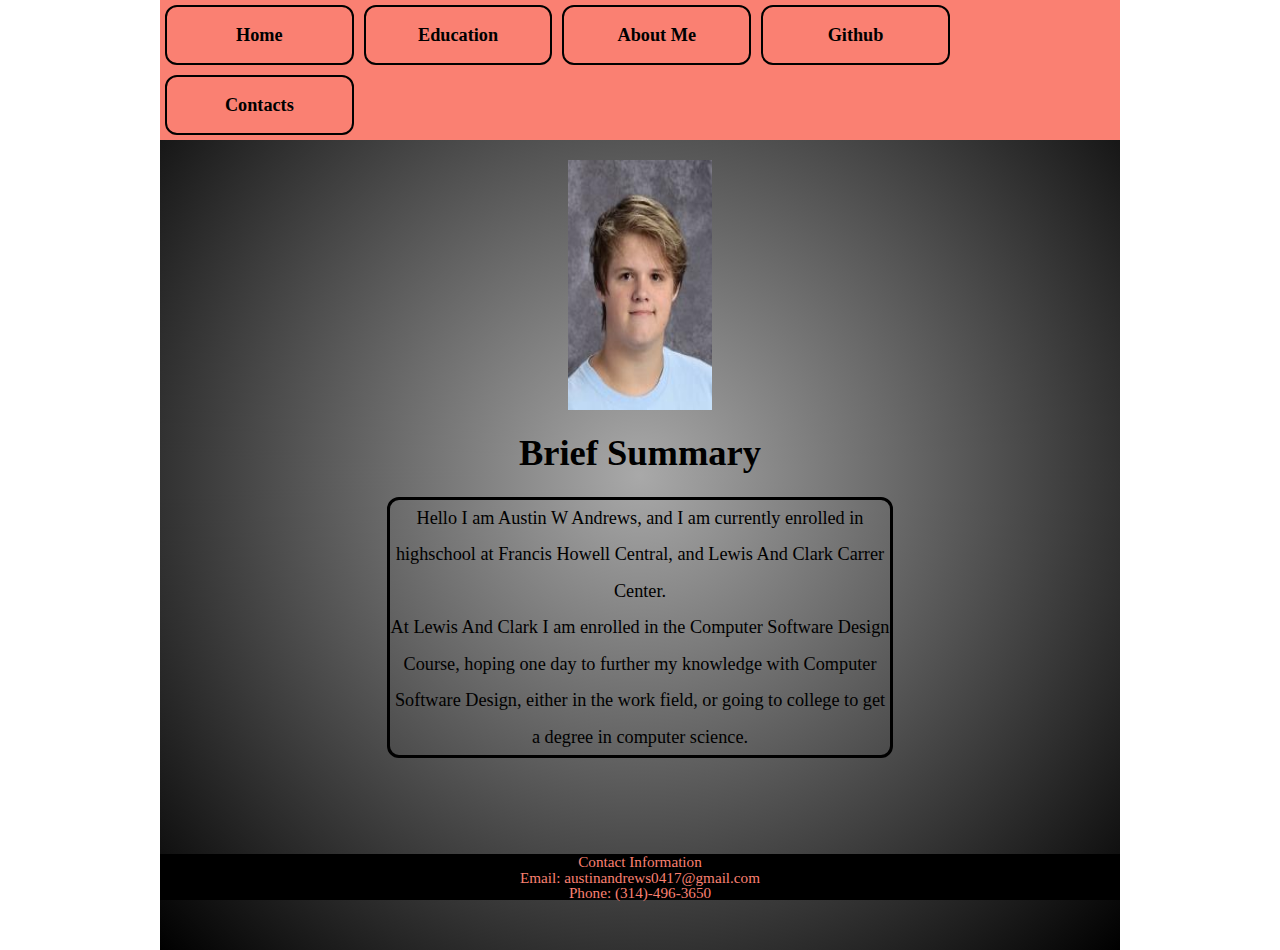
<file: index.html>
<!doctype html>
<html>
    <head>
            <!--
            Portfolio Project
            Personal Project
            
            Author: Austin Andrews
            Cite's:
            Help On The WebPage(people): Steven Thompson, Cameron Odom https://www.w3schools.com/default.asp
            Date: December 3rd Through December 17th
            
            
            -->
    <title>Austin's Portfolio</title>
    <meta charset="utf-8">
    <meta name="viewport" content="initial-scale=1.0">
    <link href="pp_reset.css" rel="stylesheet" media="all" />
    <link href="pp_indexstyles.css" rel="stylesheet" media="all" />
    <link href="pp_styles.css" rel="stylesheet" media="all" />
    <link href="pp_layout.css" rel="stylesheet" media="screen" />
    </head>
  <body>
        <nav>
    <div class="nav">
        <a href="#" id="navicon"><img src="tf_navicon.png" alt="" /></a>
            <ul>
                <li><a href="index.html">Home</a></li>
                <li><a href="./education/education.html">Education</a></li>
                <li><a href="./aboutme/aboutme.html">About Me</a></li>
                <li><a href="./github/github.html">Github</a></li>
                <li><a href="./contact/contact.html">Contacts</a></li>
            </ul>
        </nav>
    </div>
        <div class="index">
            <img src="ppphoto.jpg" alt="School Photo Junior Year" class="classp" />
                <h1>Brief Summary</h1>
                    <p class="indexp" >Hello I am Austin W Andrews, and I am currently enrolled in highschool at Francis Howell Central, and Lewis And Clark Carrer Center.<br /> At Lewis And Clark I am enrolled in the Computer Software Design Course, hoping one day to further my
                    knowledge with Computer Software Design, either in the work field, or going to college to get a degree in computer science.
        </div>
            <div class="footer">
                <footer>
                    <p>Contact Information<br />
                    Email: austinandrews0417@gmail.com<br />
                    Phone: (314)-496-3650
            </div>
  </body>
</html>
</file>
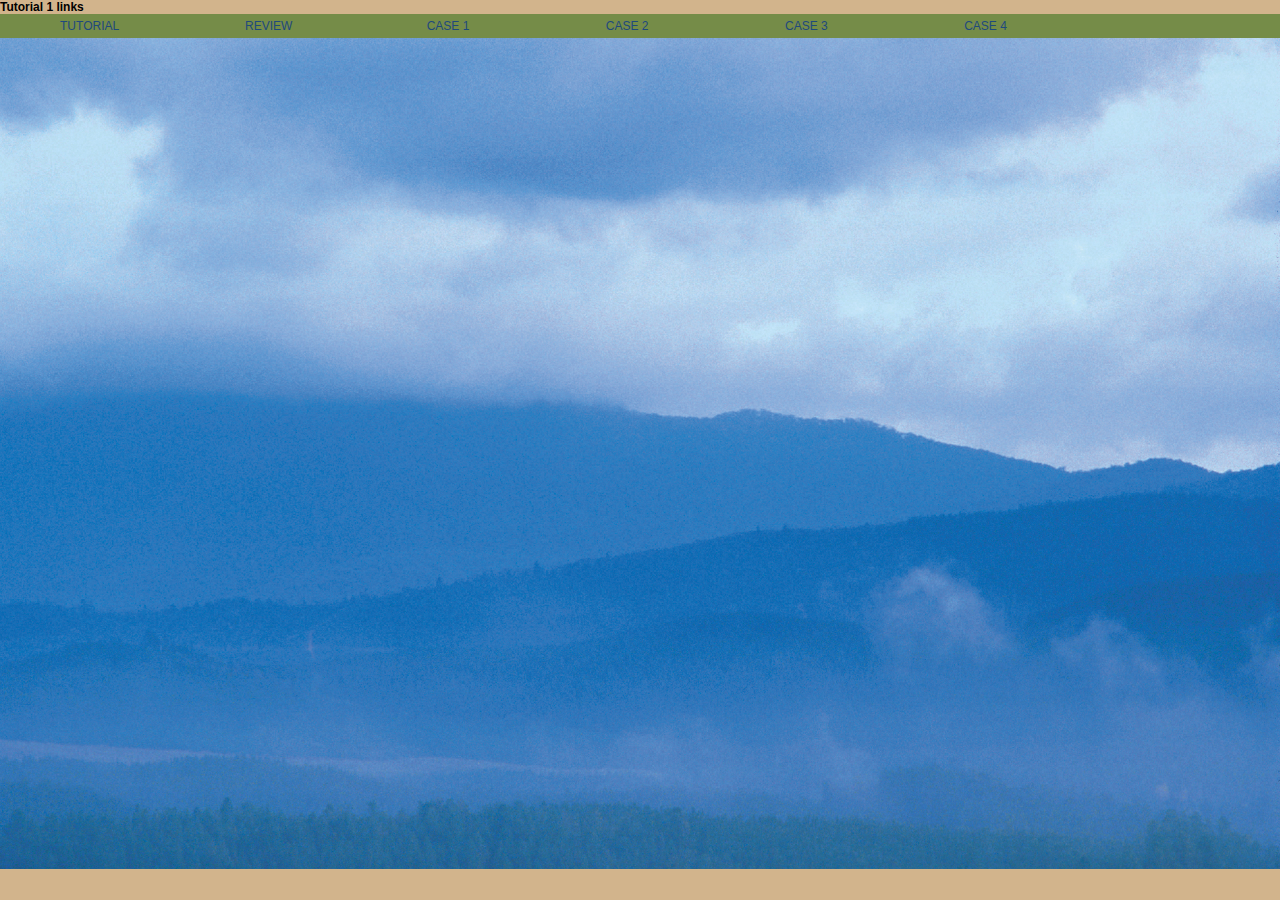
<file: github/html01/index.html>
<!DOCTYPE html>
<html>
	<head>
	   <!--
	   New Perspectives on HTML5 and CSS3, 7th Edition
	   Tutorial 6
	   Index page
	   
	   Home Page of the Tutorial 6 Project
	   Author: Thorin Schmidt
	   Date:   2018-11-6
	   
	   Filename: index.html
	   -->
	   <title>Tutorial 1</title>
	   <meta charset="utf-8" />
	   <meta name="viewport" content="width=device-width, initial-scale=1" />
	   <link href="reset.css" rel="stylesheet" />
	   <link href="styles.css" rel="stylesheet" />
	</head>
	<body>
		<header>
			<h1>Tutorial 1 links</h1>
			<nav class = "horizontal">
				<ul>
					<li><a href = "./tutorial/ct_about.html">Tutorial</a></li>
					<li><a href = "./review/mp_index.html">Review</a></li>
					<li><a href = "./case1/jtc_index.html">Case 1</a></li>
					<li><a href = "./case2/ms_euler.html">Case 2</a></li>
					<li><a href = "./case3/dr_index.html">Case 3</a></li>
					<li><a href = "./case4/hg_index.html">Case 4</a></li>
				</ul>
			</nav>
		</header>
		<section>
			<img src = "./background1.jpg"/>
			<!-- Image licensed for reuse at https://www.scienceimage.csiro.au/pages/about/ -->
		</section>
	</body>
</html>
</file>
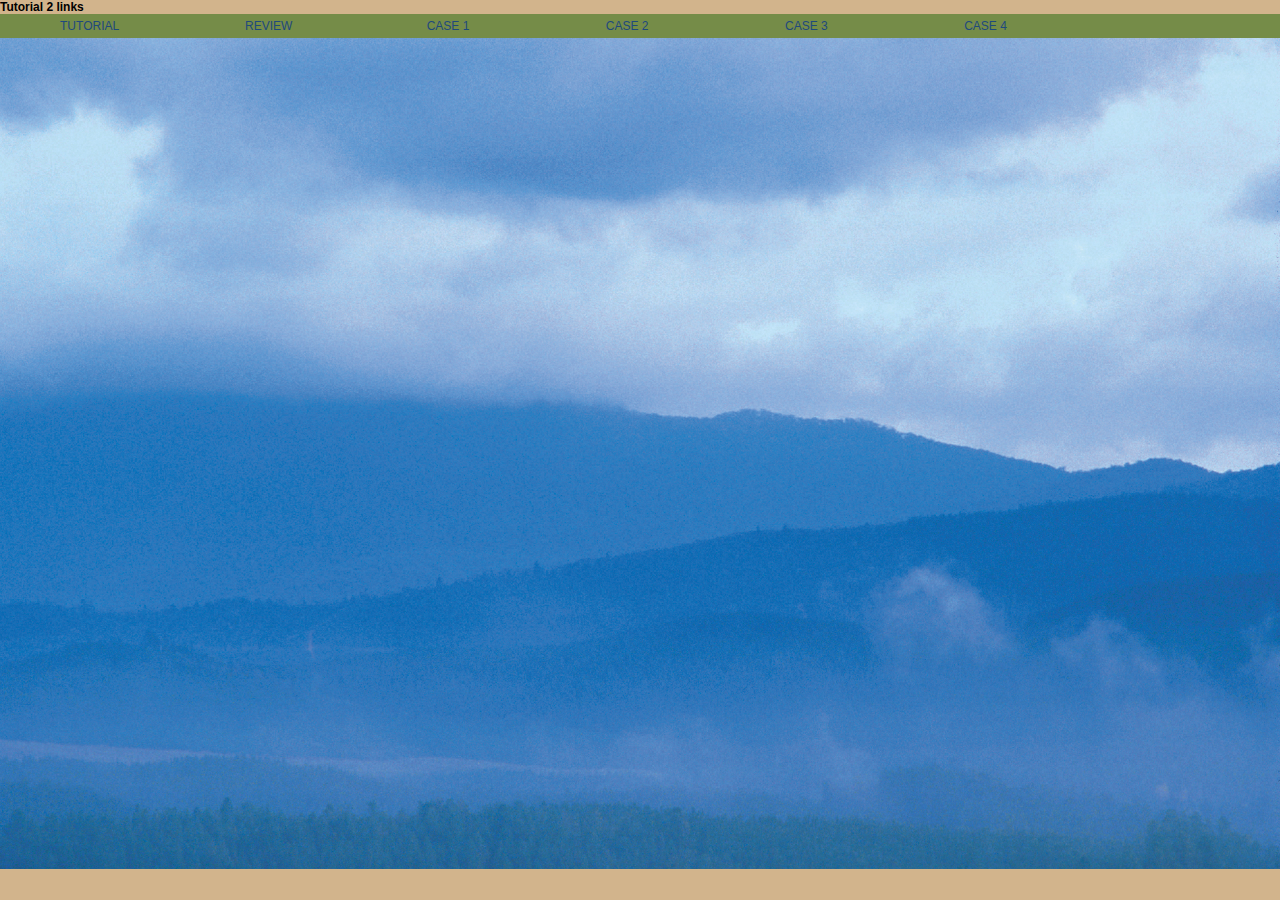
<file: github/html02/index.html>
<!DOCTYPE html>
<html>
	<head>
	   <!--
	   New Perspectives on HTML5 and CSS3, 7th Edition
	   Tutorial 6
	   Index page
	   
	   Home Page of the Tutorial 6 Project
	   Author: Thorin Schmidt
	   Date:   2018-11-6
	   
	   Filename: index.html
	   -->
	   <title>Tutorial 2</title>
	   <meta charset="utf-8" />
	   <meta name="viewport" content="width=device-width, initial-scale=1" />
	   <link href="reset.css" rel="stylesheet" />
	   <link href="styles.css" rel="stylesheet" />
	</head>
	<body>
		<header>
			<h1>Tutorial 2 links</h1>
			<nav class = "horizontal">
				<ul>
					<li><a href = "./tutorial/tss_home.html">Tutorial</a></li>
					<li><a href = "./review/tss_coach.html">Review</a></li>
					<li><a href = "./case1/ph_plays.html">Case 1</a></li>
					<li><a href = "./case2/mw_tour.html">Case 2</a></li>
					<li><a href = "./case3/cw_class.html">Case 3</a></li>
					<li><a href = "./case4/hg_index.html">Case 4</a></li>
				</ul>
			</nav>
		</header>
		<section>
			<img src = "./background1.jpg"/>
			<!-- Image licensed for reuse at https://www.scienceimage.csiro.au/pages/about/ -->
		</section>
	</body>
</html>
</file>
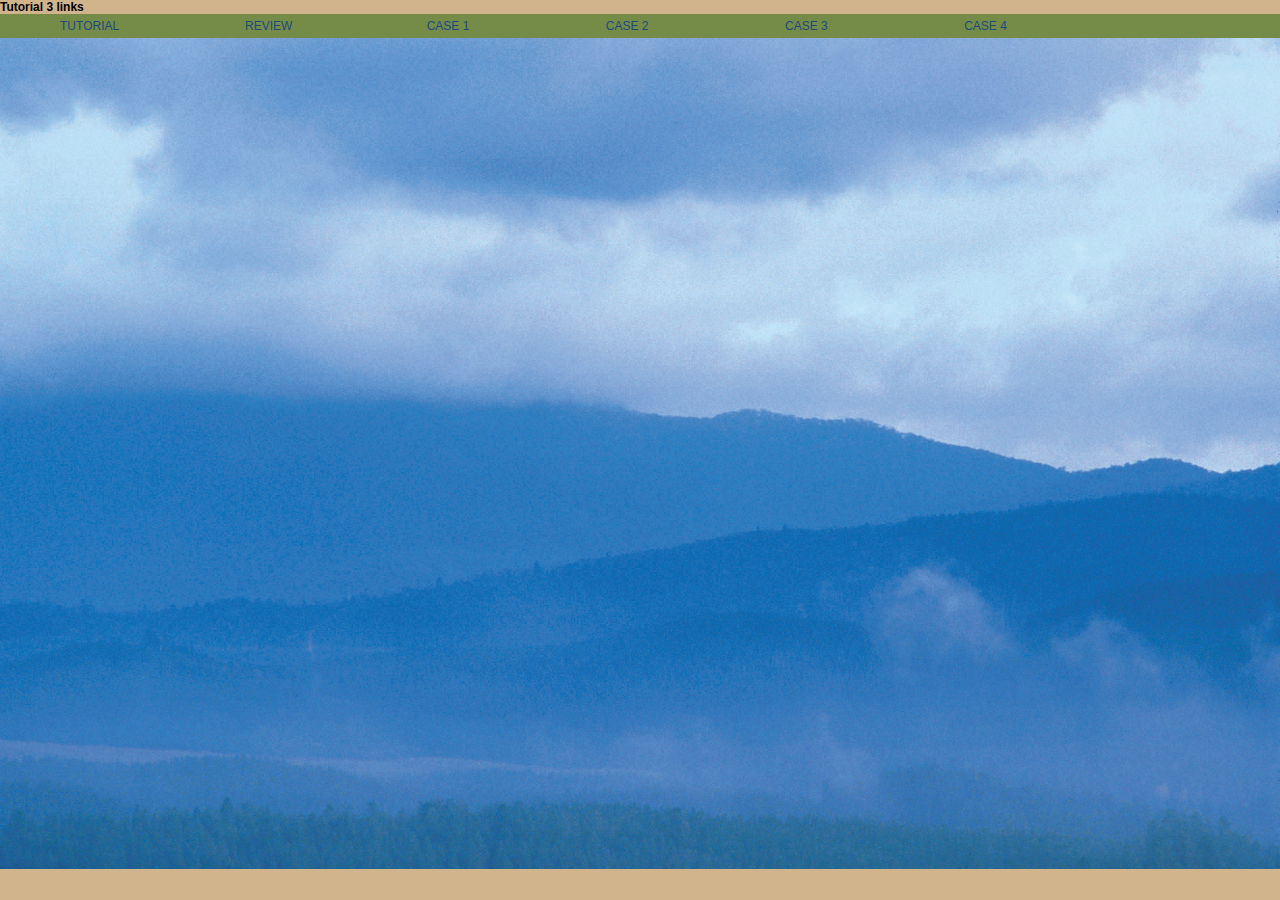
<file: github/html03/index.html>
<!DOCTYPE html>
<html>
	<head>
	   <!--
	   New Perspectives on HTML5 and CSS3, 7th Edition
	   Tutorial 6
	   Index page
	   
	   Home Page of the Tutorial 6 Project
	   Author: Thorin Schmidt
	   Date:   2018-11-6
	   
	   Filename: index.html
	   -->
	   <title>Tutorial 3</title>
	   <meta charset="utf-8" />
	   <meta name="viewport" content="width=device-width, initial-scale=1" />
	   <link href="reset.css" rel="stylesheet" />
	   <link href="styles.css" rel="stylesheet" />
	</head>
	<body>
		<header>
			<h1>Tutorial 3 links</h1>
			<nav class = "horizontal">
				<ul>
					<li><a href = "./tutorial/pc_home_txt.html">Tutorial</a></li>
					<li><a href = "./review/pc_specials.html">Review</a></li>
					<li><a href = "./case1/sp_home.html">Case 1</a></li>
					<li><a href = "./case2/ce_front.html">Case 2</a></li>
					<li><a href = "./case3/ss_dday.html">Case 3</a></li>
					<li><a href = "./case4/pcg_front.html">Case 4</a></li>
				</ul>
			</nav>
		</header>
		<section>
			<img src = "./background1.jpg"/>
			<!-- Image licensed for reuse at https://www.scienceimage.csiro.au/pages/about/ -->
		</section>
	</body>
</html>
</file>
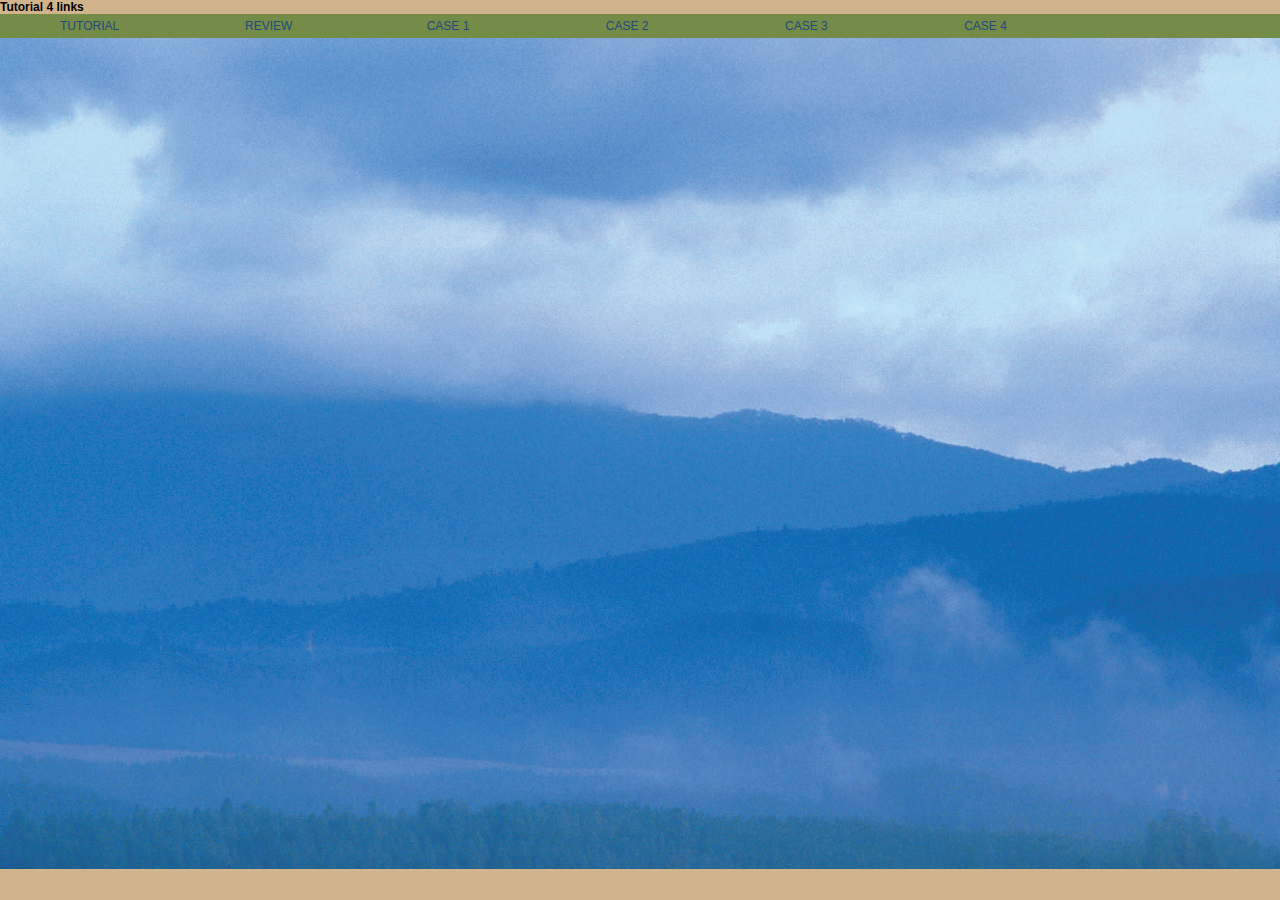
<file: github/html04/index.html>
<!DOCTYPE html>
<html>
	<head>
	   <!--
	   New Perspectives on HTML5 and CSS3, 7th Edition
	   Tutorial 6
	   Index page
	   
	   Home Page of the Tutorial 6 Project
	   Author: Thorin Schmidt
	   Date:   2018-11-6
	   
	   Filename: index.html
	   -->
	   <title>Tutorial 4</title>
	   <meta charset="utf-8" />
	   <meta name="viewport" content="width=device-width, initial-scale=1" />
	   <link href="reset.css" rel="stylesheet" />
	   <link href="styles.css" rel="stylesheet" />
	</head>
	<body>
		<header>
			<h1>Tutorial 4 links</h1>
			<nav class = "horizontal">
				<ul>
					<li><a href = "./tutorial/tb_komatsu.html">Tutorial</a></li>
					<li><a href = "./review/tb_ferris.html">Review</a></li>
					<li><a href = "./case1/sd_messier.html">Case 1</a></li>
					<li><a href = "./case2/sf_torte.html">Case 2</a></li>
					<li><a href = "./case3/cf_home.html">Case 3</a></li>
					<li><a href = "./case4/br_listing2048.html">Case 4</a></li>
				</ul>
			</nav>
		</header>
		<section>
			<img src = "./background1.jpg"/>
			<!-- Image licensed for reuse at https://www.scienceimage.csiro.au/pages/about/ -->
		</section>
	</body>
</html>
</file>
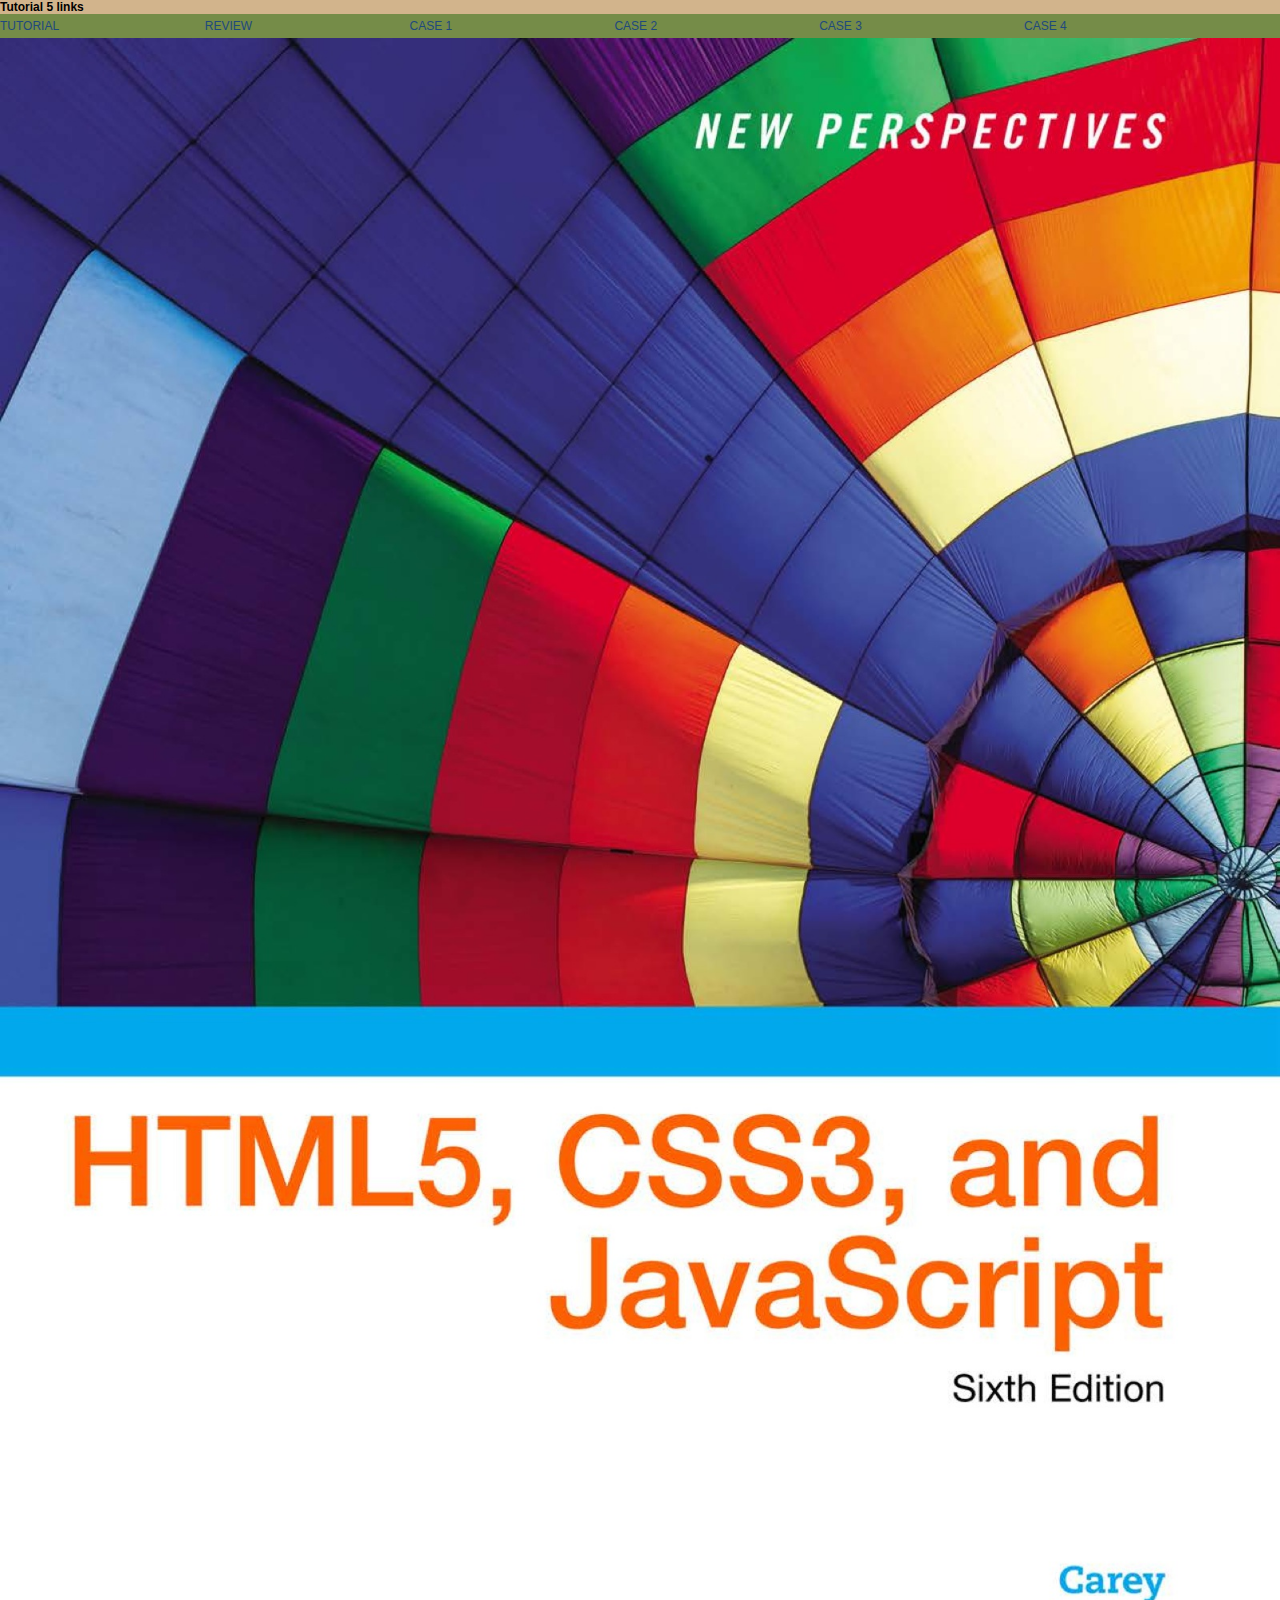
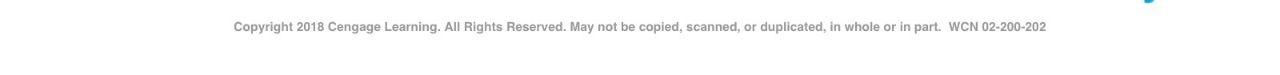
<file: github/html05/index.html>
<!DOCTYPE html>
<html>
	<head>
	   <!--
	   New Perspectives on HTML5 and CSS3, 7th Edition
	   Tutorial 5
	   Index page
	   
	   Home Page of the Tutorial 5 Project
	   Author: Thorin Schmidt
	   Date:   2018-11-6
	   
	   Filename: index.html
	   -->
	   <title>Tutorial 5</title>
	   <meta charset="utf-8" />
	   <meta name="viewport" content="width=device-width, initial-scale=1" />
	   <link href="reset.css" rel="stylesheet" />
	   <link href="styles.css" rel="stylesheet" />
	</head>
	<body>
		<header>
			<h1>Tutorial 5 links</h1>
			<nav class = "horizontal">
				<ul>
					<li><a href = "./tutorial/tf_home.html">Tutorial</a></li>
					<li><a href = "./review/tf_tips.html">Review</a></li>
					<li><a href = "./case1/gp_cover.html">Case 1</a></li>
					<li><a href = "./case2/wc_hole01.html">Case 2</a></li>
					<li><a href = "./case3/cw_home.html">Case 3</a></li>
					<li><a href = "./case4/jb_home.html">Case 4</a></li>
				</ul>
			</nav>
		</header>
		<section>
			<img src = "1600.jpeg"/>
		</section>
	</body
</html>
</file>
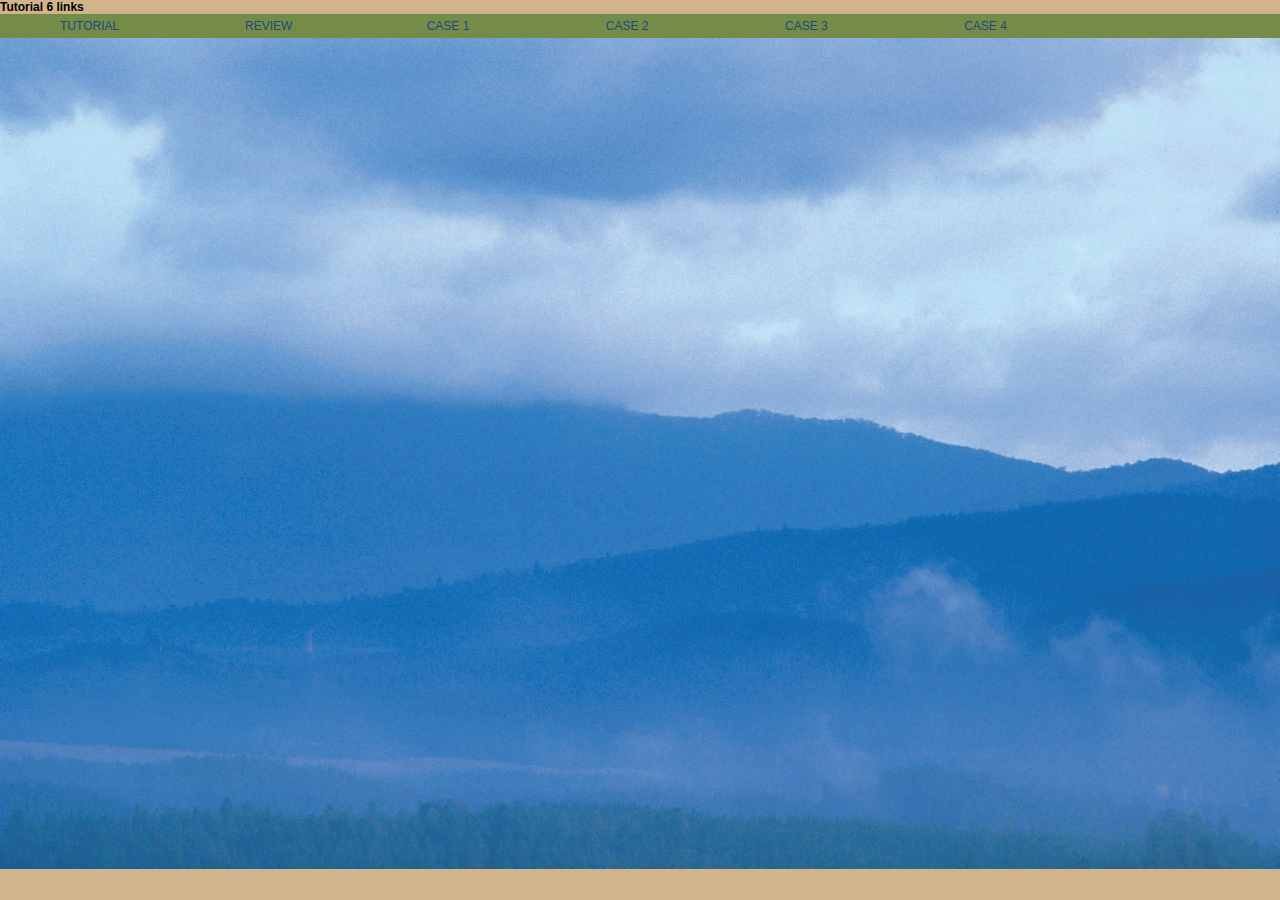
<file: github/html06/index.html>
<!DOCTYPE html>
<html>
	<head>
	   <!--
	   New Perspectives on HTML5 and CSS3, 7th Edition
	   Tutorial 6
	   Index page
	   
	   Home Page of the Tutorial 6 Project
	   Author: Thorin Schmidt
	   Date:   2018-11-6
	   
	   Filename: index.html
	   -->
	   <title>Tutorial 6</title>
	   <meta charset="utf-8" />
	   <meta name="viewport" content="width=device-width, initial-scale=1" />
	   <link href="reset.css" rel="stylesheet" />
	   <link href="styles.css" rel="stylesheet" />
	</head>
	<body>
		<header>
			<h1>Tutorial 6 links</h1>
			<nav class = "horizontal">
				<ul>
					<li><a href = "./tutorial/dlr_evenings.html">Tutorial</a></li>
					<li><a href = "./review/dlr_mornings.html">Review</a></li>
					<li><a href = "./case1/mi_pricing.html">Case 1</a></li>
					<li><a href = "./case2/jpf_sudoku.html">Case 2</a></li>
					<li><a href = "./case3/lht_feb.html">Case 3</a></li>
					<li><a href = "./case4/hcc_schedule.html">Case 4</a></li>
				</ul>
			</nav>
		</header>
		<section>
			<img src = "./background1.jpg"/>
			<!-- Image licensed for reuse at https://www.scienceimage.csiro.au/pages/about/ -->
		</section>
	</body>
</html>
</file>
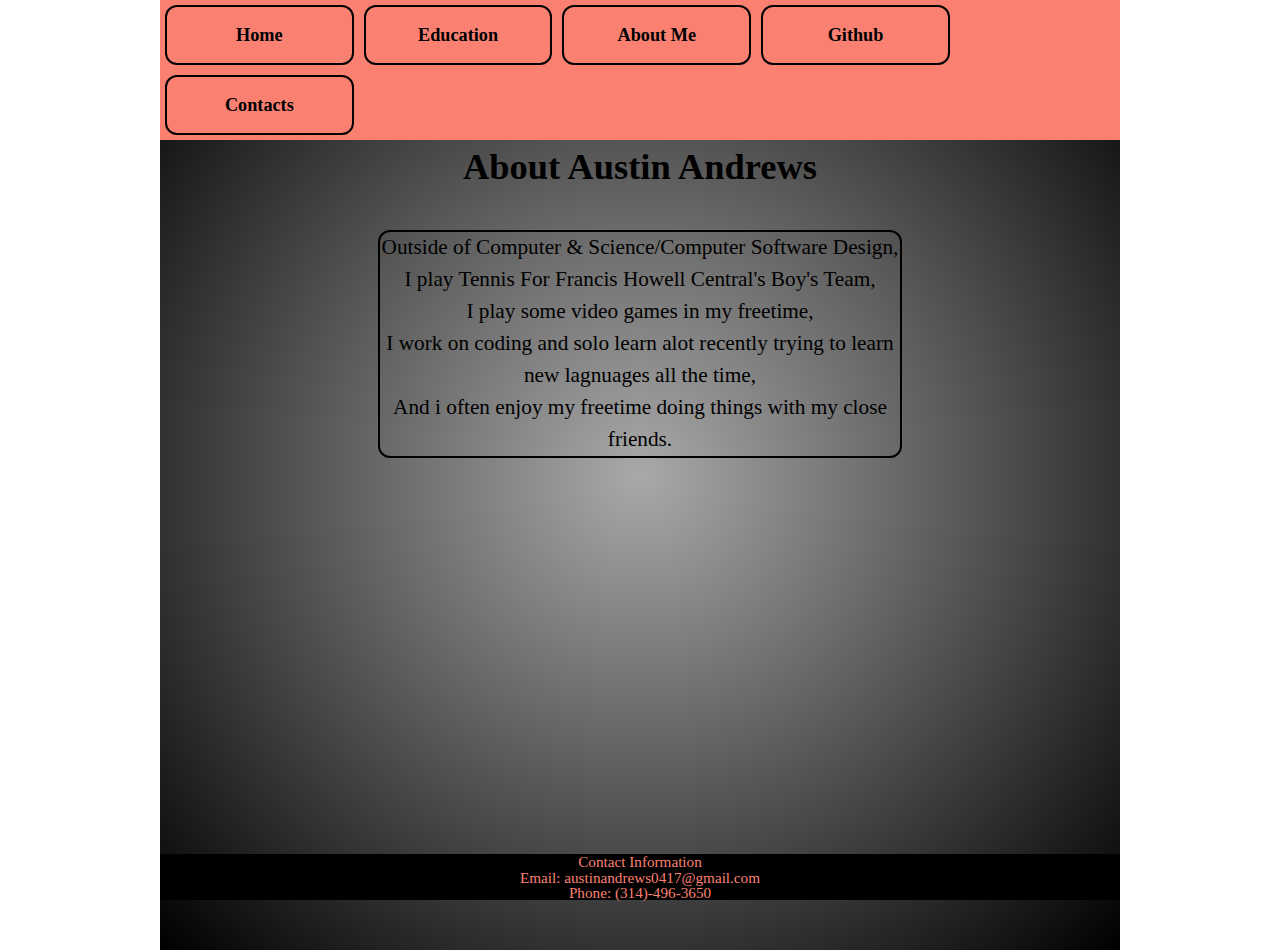
<file: aboutme/aboutme.html>
<!doctype html>
<html>
    <head>
            <!--
            Portfolio Project
            Personal Project
            
            Author: Austin Andrews
            Cite's:
            Date: December 3rd Through December 17th
            
            
            -->
    <title>Austin's Portfolio</title>
    <meta charset="utf-8">
    <meta name="viewport" content="initial-scale=1.0">
    <link href="../pp_reset.css" rel=" stylesheet" />
    <link href="../pp_styles.css" rel="stylesheet" />
    <link href="pp_aboutme.css" rel="stylesheet" />
    <link href="../pp_layout.css" rel="stylesheet" />
    </head>
    <body>
        <div class="nav">
            <nav>
        <a href="#" id="navicon"><img src="../tf_navicon.png" alt="" /></a>
                <ul>
                    <li><a href="../index.html">Home</a></li>
                    <li><a href="../education/education.html">Education</a></li>
                    <li><a href="aboutme.html">About Me</a></li>
                    <li><a href="../github/github.html">Github</a></li>
                    <li><a href="../contact/contact.html">Contacts</a></li>
                </ul>
            </nav>
        </div>
            <div class="me">
                <h1>About Austin Andrews</h1>
                        <p>Outside of Computer & Science/Computer Software Design,<br /> I play Tennis For Francis Howell Central's Boy's Team,<br />
                        I play some video games in my freetime,<br /> I work on coding and solo learn alot recently trying to learn new lagnuages all the time,<br />
                        And i often enjoy my freetime doing things with my close friends.<br />
            </div>
            <div class="footer">
                <footer>
                    <p>Contact Information<br />
                    Email: austinandrews0417@gmail.com<br />
                    Phone: (314)-496-3650</p>
                    
            </div>
  </body>
</html>
</file>
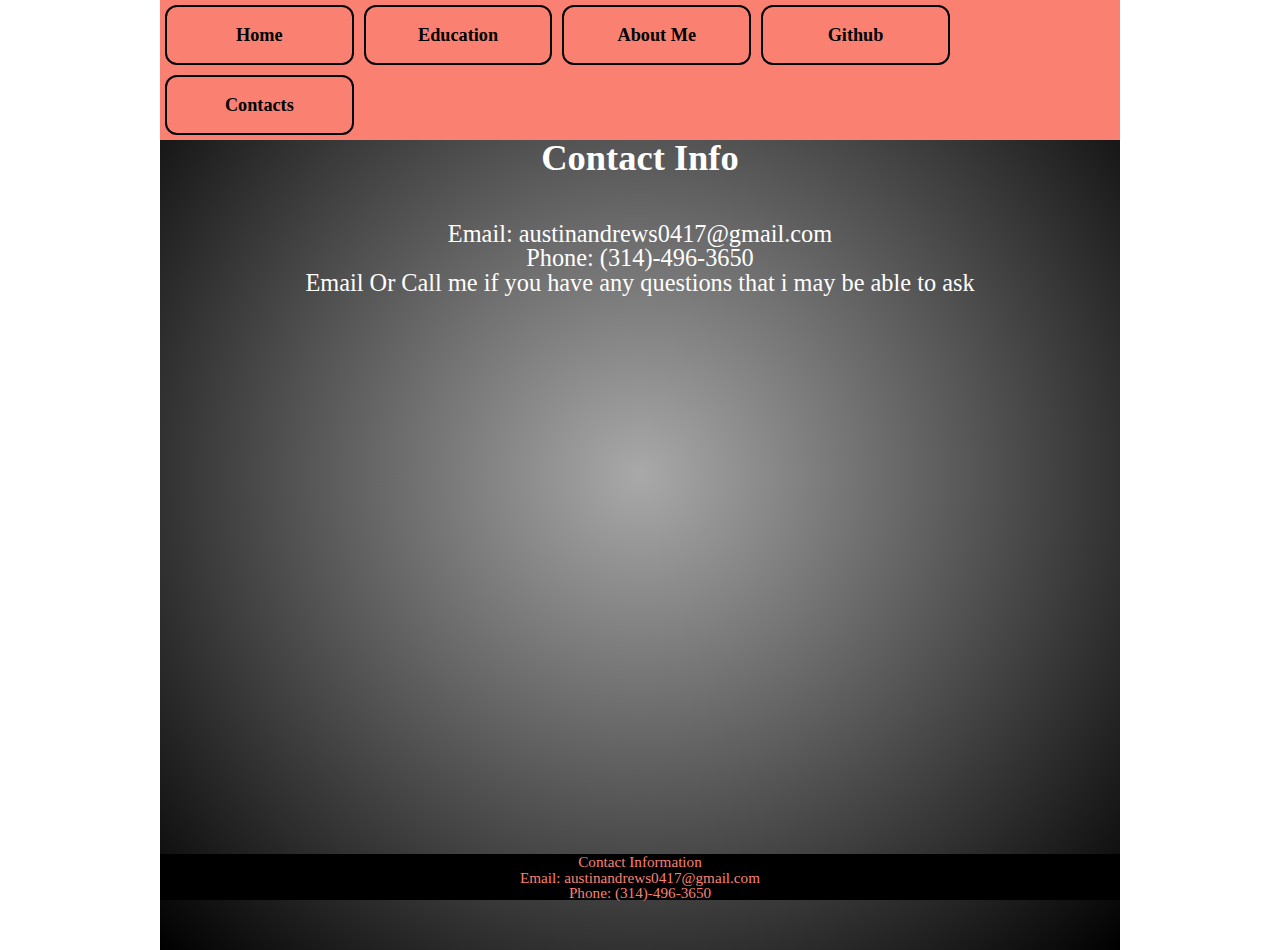
<file: contact/contact.html>
<!doctype html>
<html>
    <head>
            <!--
            Portfolio Project
            Personal Project
            
            Author: Austin Andrews
            Cite's:
            Date: December 3rd Through December 17th
            
            
            -->
    <title>Austin's Portfolio</title>
    <meta charset="utf-8">
    <meta name="viewport" content="initial-scale=1.0">
    <link href="../pp_reset.css" rel=" stylesheet" />
    <link href="../pp_styles.css" rel="stylesheet" />
    <link href="contact.css" rel="stylesheet" />
    <link href="../pp_layout.css" rel="stylesheet" />
    </head>
    <body>
            <nav>
        <div class="nav">
        <a href="#" id="navicon"><img src="../tf_navicon.png" alt="" /></a>
                <ul>
                    <li><a href="../index.html">Home</a></li>
                    <li><a href="../education/education.html">Education</a></li>
                    <li><a href="../aboutme/aboutme.html">About Me</a></li>
                    <li><a href="../github/github.html">Github</a></li>
                    <li><a href="contact.html">Contacts</a></li>
                </ul>
            </nav>
        </div>
        <div class="body">
            <h1> Contact Info </h1>
                <p>Email: austinandrews0417@gmail.com<br />
                    Phone: (314)-496-3650<br />
                    Email Or Call me if you have any questions that i may be able to ask </p>
                                    
        </div>
                <div class="footer">
                <footer>
                    <p>Contact Information<br />
                    Email: austinandrews0417@gmail.com<br />
                    Phone: (314)-496-3650
            </div>
  </body>
</html>
</file>
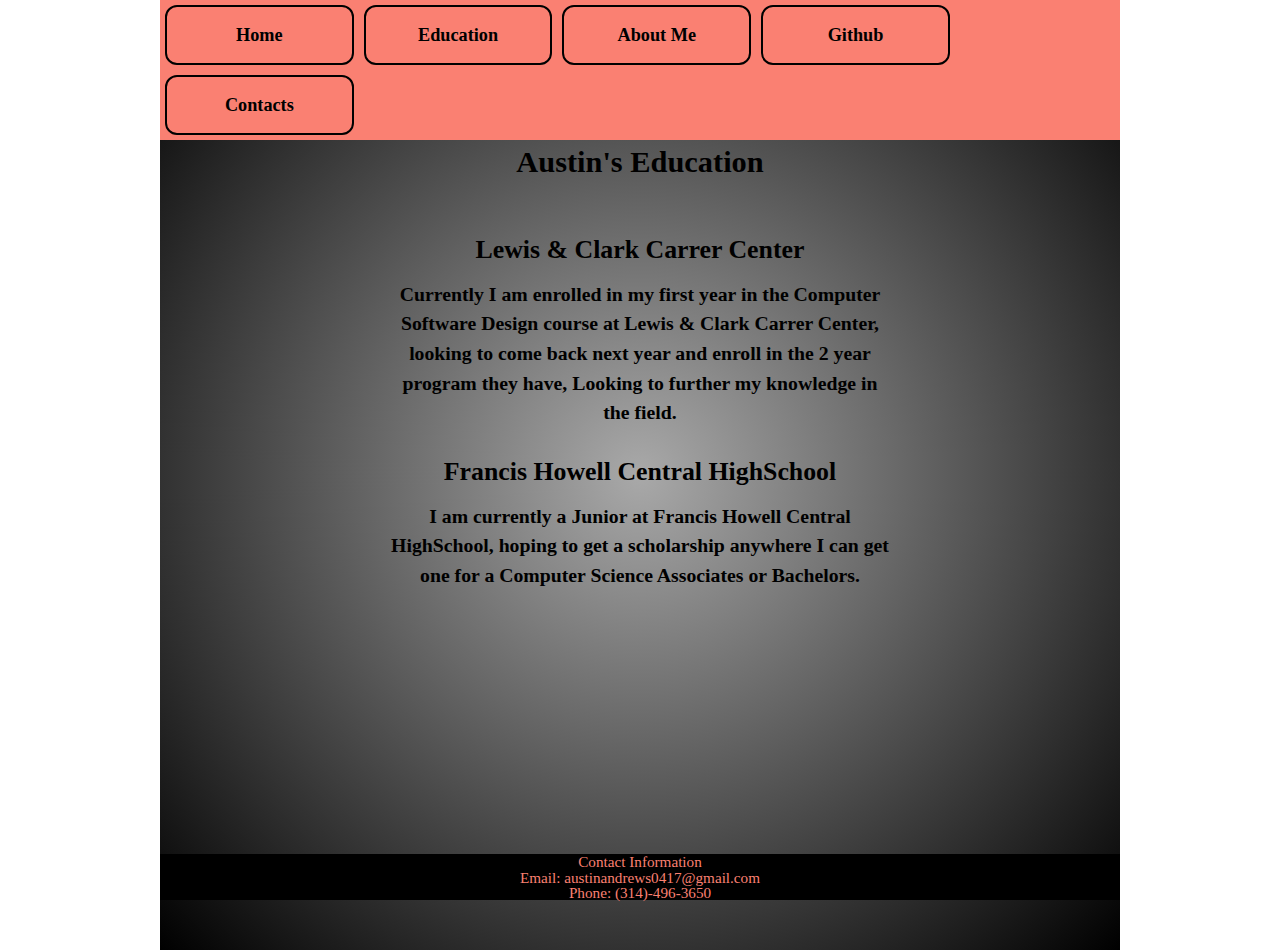
<file: education/education.html>
<!doctype html>
<html>
    <head>
            <!--
            Portfolio Project
            Personal Project
            
            Author: Austin Andrews
            Cite's:
            Date: December 3rd Through December 17th
            
            
            -->
    <title>Austin's Portfolio</title>
    <meta charset="utf-8">
    <meta name="viewport" content="initial-scale=1.0">
    <link href="../pp_reset.css" rel=" stylesheet" />
    <link href="../pp_styles.css" rel="stylesheet" />
    <link href="pp_edu.css" rel="stylesheet" />
    <link href="../pp_layout.css" rel="stylesheet" />
    </head>
    <body>
        <div class="nav">
            <nav>
        <a href="#" id="navicon"><img src="../tf_navicon.png" alt="" /></a>
                <ul>
                    <li><a href="../index.html">Home</a></li>
                    <li><a href="education.html">Education</a></li>
                    <li><a href="../aboutme/aboutme.html">About Me</a></li>
                    <li><a href="../github/github.html">Github</a></li>
                    <li><a href="../contact/contact.html">Contacts</a></li>
                </ul>
            </nav>
        </div>
            <article class="edu">
                    <h1> Austin's Education</h1>
                        <dl>
                            <dt>Lewis & Clark Carrer Center</dt>
                            <dd>Currently I am enrolled in my first year in the Computer Software Design course at Lewis & Clark Carrer Center, looking to come back next year
                            and enroll in the 2 year program they have, Looking to further my knowledge in the field.</dd>
                            <dt>Francis Howell Central HighSchool</dt>
                            <dd>I am currently a Junior at Francis Howell Central HighSchool, hoping to get a scholarship anywhere I can get one for a Computer Science Associates or Bachelors.</dd>
            </article>
                <div class="footer">
                <footer>
                    <p>Contact Information<br />
                    Email: austinandrews0417@gmail.com<br />
                    Phone: (314)-496-3650
            </div>
  </body>
</html>
</file>
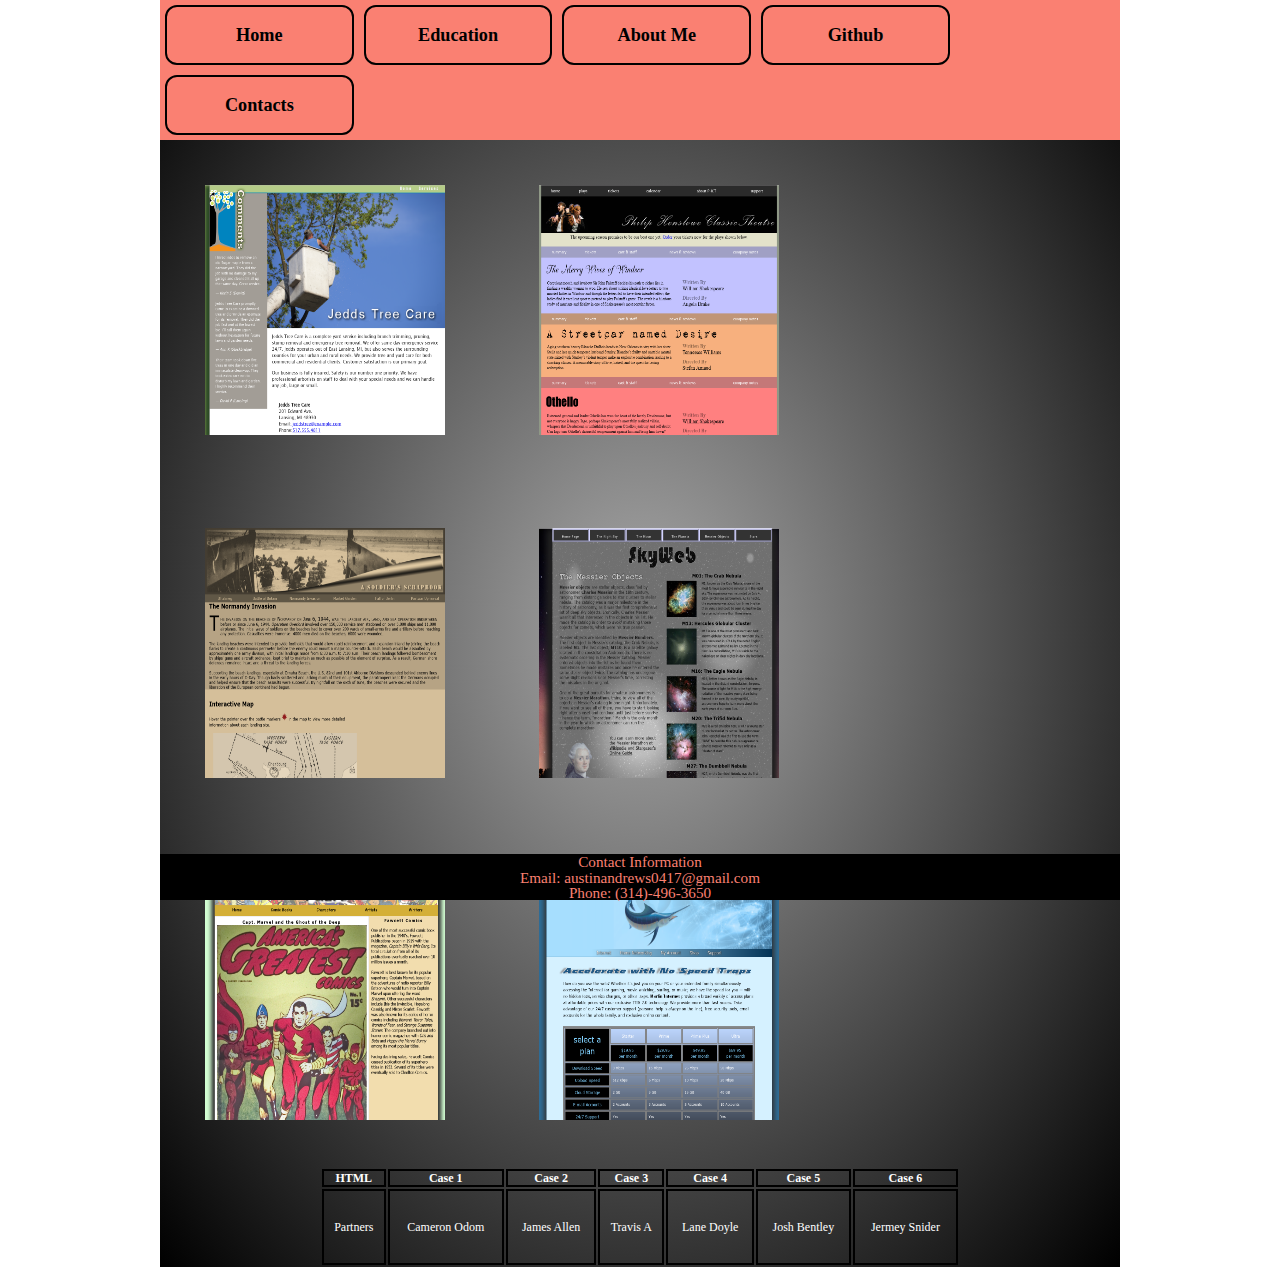
<file: github/github.html>
<!doctype html>
<html>
    <head>
            <!--
            Portfolio Project
            Personal Project
            
            Author: Austin Andrews
            Cite's:
            Date: December 3rd Through December 17th
            
            
            -->
    <title>Austin's Portfolio</title>
    <meta charset="utf-8">
    <meta name="viewport" content="initial-scale=1.0">
    <link href="../pp_reset.css" rel=" stylesheet" />
    <link href="../pp_styles.css" rel="stylesheet" />
    <link href="github.css" rel="stylesheet" />
    <link href="../pp_layout.css" rel="stylesheet" />
    </head>
    <body>
        <div class="nav">
            <nav>
        <a href="#" id="navicon"><img src="../tf_navicon.png" alt="" /></a>
                <ul>
                    <li><a href="../index.html">Home</a></li>
                    <li><a href="../education/education.html">Education</a></li>
                    <li><a href="../aboutme/aboutme.html">About Me</a></li>
                    <li><a href="github.html">Github</a></li>
                    <li><a href="../contact/contact.html">Contacts</a></li>
                </ul>
            </nav>
        </div>
            <div class="Cases">
                <div class="15">
                <p> <a href="./html01/index.html" target="_blank" ><img src="./html01/csb.png" alt="Case 1" class="1" /></a>
                <a href="./html02/index.html" target="_blank"><img src="./html02/cse.png" alt="Case 2" class="2" /></a>
                 <a href="./html03/index.html" target="_blank" ><img src="./html03/csee.png" alt="Case 3" class="3" /></a>
                 <a href="./html04/index.html" target="_blank"><img src="./html04/cseee.png" alt="Case 4" class="4" /></a>
                 <a href="./html05/index.html" target="_blank"><img src="./html05/csss.png" alt="Case 5" class="5" /></a>
                 <a href="./html06/index.html" target="_blank"><img src="./html06/csg.png" alt="Case 6" class="6" /></a>
              </p>
            </div>
                <colgroup>
                    <col span="7">
                    <col span="1">
                </colgroup>
                <table>
                    <thead>
                        <tr>
                        <th>HTML</td>
                        <th>Case 1</th>
                        <th>Case 2</th>
                        <th>Case 3</th>
                        <th>Case 4</th>
                        <th>Case 5</th>
                        <th>Case 6</th>
                    </tr>
                </thead>
                    <tr>
                        <td> Partners </td>
                        <td>Cameron Odom</td>
                        <td>James Allen</td>
                        <td>Travis A</td>
                        <td>Lane Doyle</td>
                        <td>Josh Bentley</td>
                        <td>Jermey Snider</td>
            <div class="footer">
                <footer>
                    <p>Contact Information<br />
                    Email: austinandrews0417@gmail.com<br />
                    Phone: (314)-496-3650
            </div>
  </body>
</html>
</file>
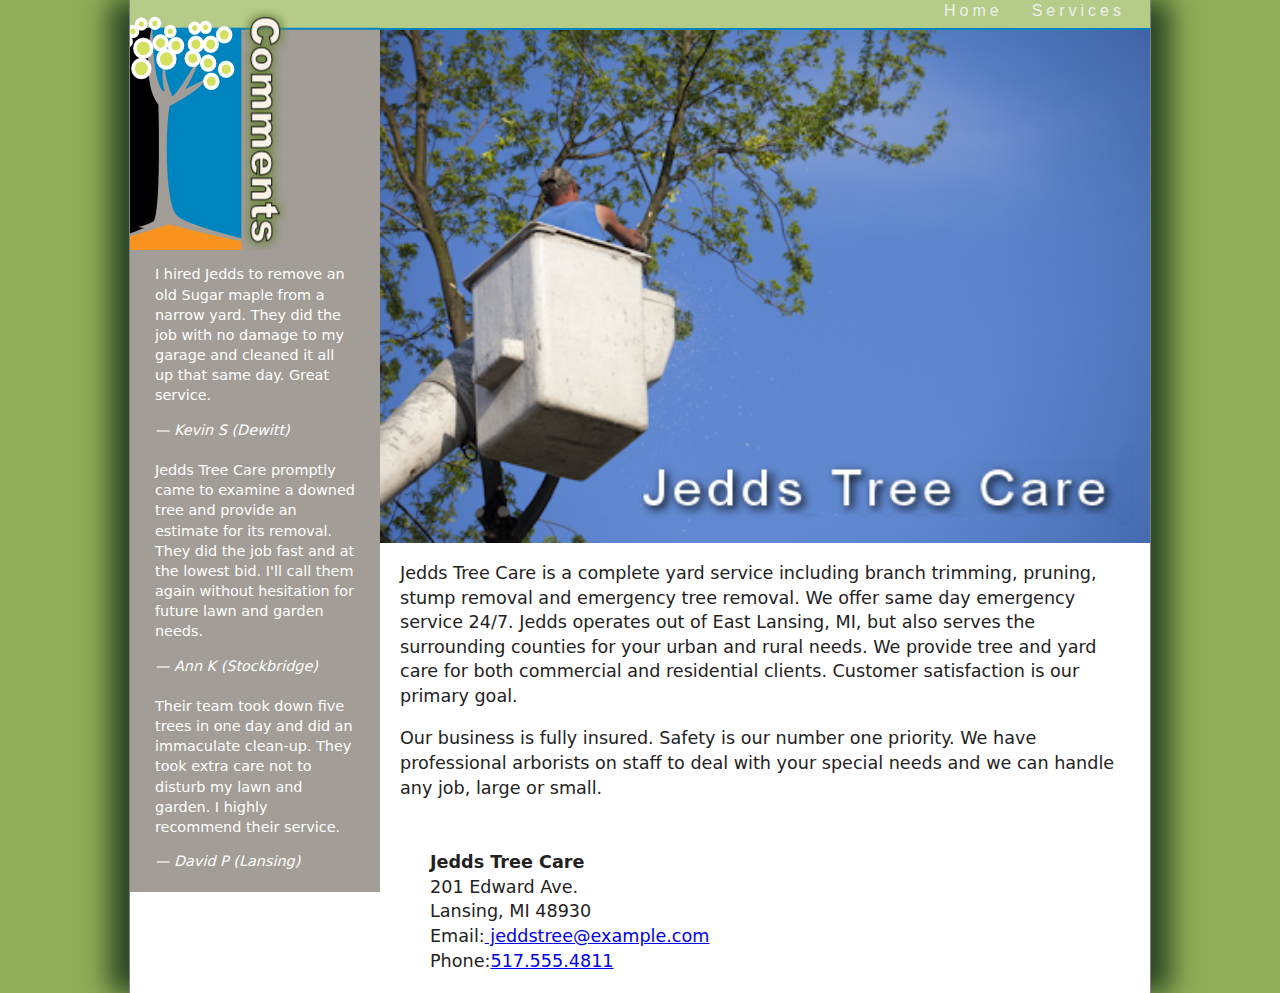
<file: github/html01/case1/jtc_index.html>
<!doctype html>
<html>
<head>
<!--
    New Perspectives on HTML5 and CSS3, 7th Edition
    Tutorial 1
    Case Problem 1
    
    Jedds Tree Care Home Page
    Author: Austin Andrews, Cameron Odom
    Date:   September 11th, 2018

    Filename: jtc_index.html
   -->

    <meta charset="utf-8" />
    <title> Jedds Tree Care</title>
    <link href="jtc_base.css" rel="stylesheet" />
    <link href="jtc_layout.css" rel="stylesheet" />
    
    
</head>

<body>
        <header>
            <nav>
                <ul>
                <li><a href="jtc_index.html" >Home</a></li>
                <li><a href="jtc_services.html">Services</a></li>
                </ul>
            </nav>
        
                </header>
           <aside><img src="jtc_comments.png" alt="Comments" />
                   <blockquote><p>I hired Jedds to remove an old Sugar maple from a narrow yard. 
                            They did the job with no damage to my garage and cleaned it all up 
                            that same day. Great service.</p>
                           <cite> &#8212; Kevin S (Dewitt)</cite></blockquote>


                            <blockquote><p>Jedds Tree Care promptly came to examine a downed tree and provide 
                            an estimate for its removal. They did the job fast and at the lowest bid. 
                            I'll call them again without hesitation for future lawn and garden needs.</p>
                            <cite>&#8212;  Ann K (Stockbridge)</cite></blockquote>


                            <blockquote><p>Their team took down five trees in one day and did an immaculate clean-up. 
                            They took extra care not to disturb my lawn and garden. I highly recommend 
                            their service.</p>
                            <cite>&#8212;  David P (Lansing)</cite></blockquote>
                </aside>
                

           
                <article>
                    <header>
                            <img src="jtc_photo1.png" alt="Jeds Tree Care" />
                            
           
           
                            </header>
                               <p> Jedds Tree Care is a complete yard service including branch trimming, pruning, 
                                stump removal and emergency tree removal. We offer same day emergency service 24/7. 
                                Jedds operates out of East Lansing, MI, but also serves the surrounding counties 
                                for your urban and rural needs. We provide tree and yard care for both commercial 
                                and residential clients. Customer satisfaction is our primary goal.</p>

                               <p> Our business is fully insured. Safety is our number one priority. We have 
                                professional arborists on staff to deal with your special needs and we can 
                                handle any job, large or small.</p>

                               <address><strong> Jedds Tree Care</strong><br />
                                201 Edward Ave.<br />
                                Lansing, MI 48930 <br />
                                Email:<a href="mailto:jeddstree@example.com" />	jeddstree@example.com</a><br />
                                Phone:<a href="tel:+15175554811" />517.555.4811</a>
                                                </address>
                    </article>
                
            
                    
                    
                

</body>

</html>
</file>
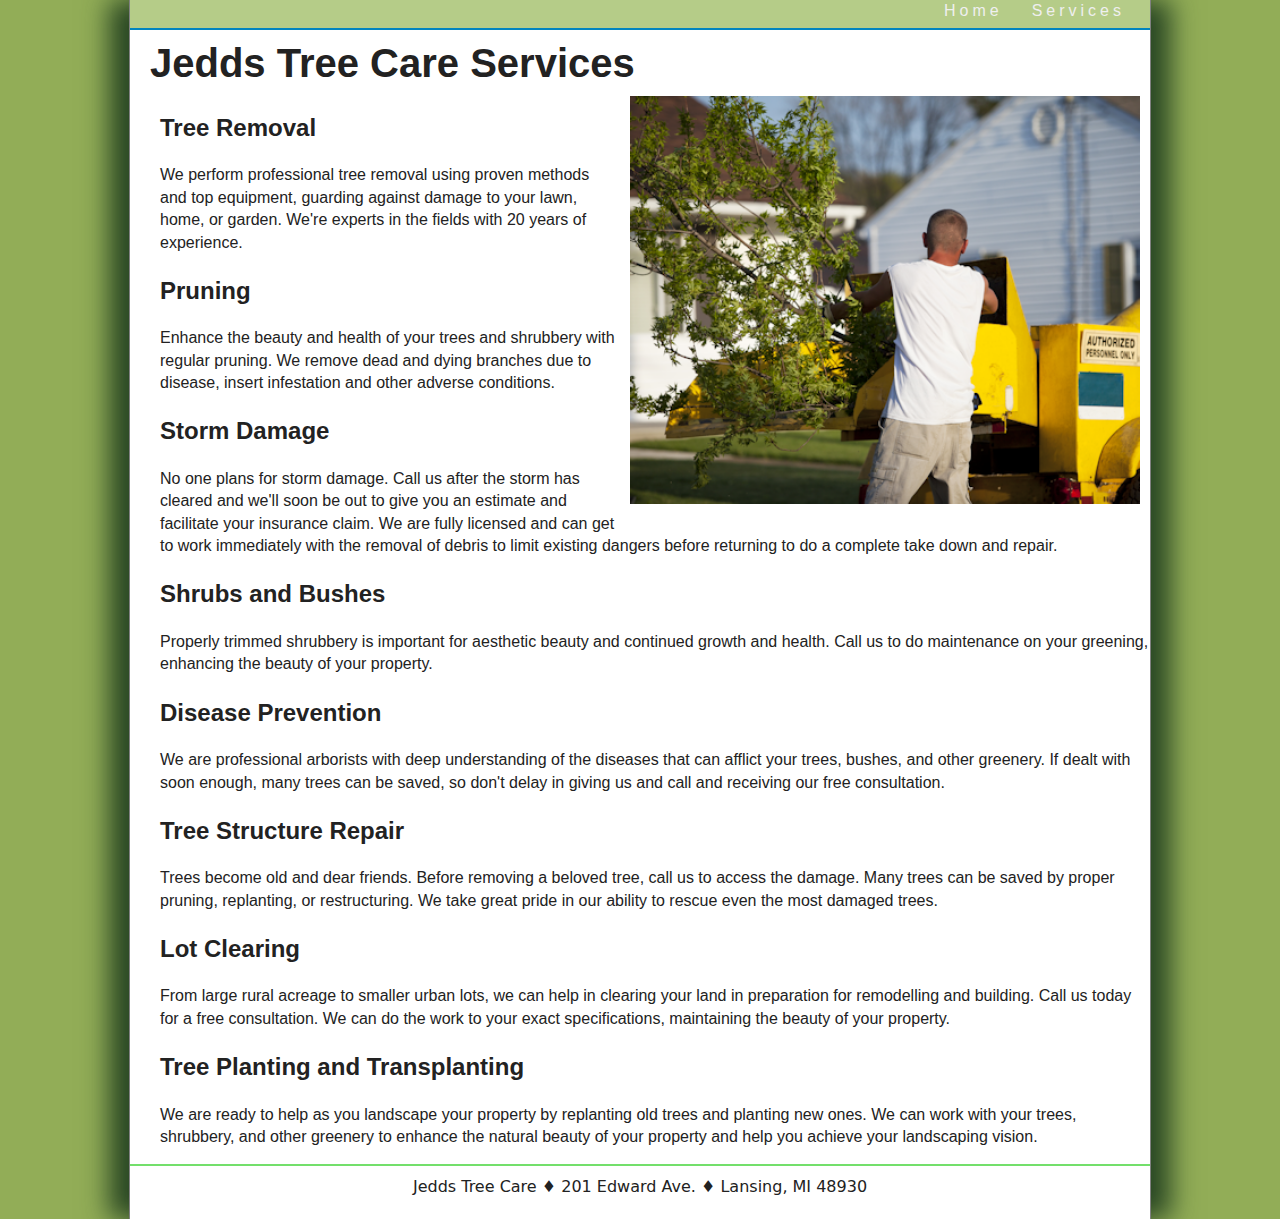
<file: github/html01/case1/jtc_services.html>
<!doctype html>
<html>
<head>
<!--
    New Perspectives on HTML5 and CSS3, 7th Edition
    Tutorial 1
    Case Problem 1
    
    Jacobs Tree Care Services
    Author: 
    Date:   

    Filename: jtc_services.html
	-->
                <meta charset="utf-8" />
                    <title> Jedds Tree Care Services</title>
                    <link href="jtc_base.css" rel="stylesheet" />
                    <link href="jtc_layout.css" rel="stylesheet" />
</head>

<body>
         <header>
            <nav>
                <ul>
                <li><a href="jtc_index.html" >Home</a></li>
                <li><a href="jtc_services.html">Services</a></li>
                </ul>
            </nav>
        
                </header>
                
                                                       <h1> Jedds Tree Care Services</h1><img src="jtc_photo2.png" alt="" />
                                                       

                               <h2> Tree Removal</h2>
                                <p>We perform professional tree removal using proven methods and top equipment,
                                guarding against damage to your lawn, home, or garden. We're experts in the
                                fields with 20 years of experience. </p>

                                <h2>Pruning</h2>
                                <p>Enhance the beauty and health of your trees and shrubbery with regular pruning. 
                                We remove dead and dying branches due to disease, insert infestation and other 
                                adverse conditions.</p>

                                <h2>Storm Damage</h2>
                                <p>No one plans for storm damage. Call us after the storm has cleared and 
                                we'll soon be out to give you an estimate and facilitate your 
                                insurance claim. We are fully licensed and can get to work immediately with 
                                the removal of debris to limit existing dangers
                                before returning to do a complete take down and repair.</p>

                                <h2>Shrubs and Bushes</h2>
                                <p>Properly trimmed shrubbery is important for aesthetic beauty and continued growth and 
                                health. Call us to do maintenance on your greening, enhancing the beauty of your property.</p>

                                <h2>Disease Prevention</h2>
                                <p>We are professional arborists with deep understanding of the diseases that can afflict your
                                trees, bushes, and other greenery. If dealt with soon enough, many trees can be saved, so
                                don't delay in giving us and call and receiving our free consultation.</p>

                                <h2>Tree Structure Repair</h2>
                                <p>Trees become old and dear friends. Before removing a beloved tree, call us to access the
                                damage. Many trees can be saved by proper pruning, replanting, or restructuring. We take great
                                pride in our ability to rescue even the most damaged trees.</p>

                                <h2>Lot Clearing</h2>
                                <p>From large rural acreage to smaller urban lots, we can help in clearing your land in preparation
                                for remodelling and building. Call us today for a free consultation. We can do the work to
                                your exact specifications, maintaining the beauty of your property. </p>

                                <h2>Tree Planting and Transplanting</h2>
                               <p> We are ready to help as you landscape your property by replanting old trees and planting new
                                ones. We can work with your trees, shrubbery, and other greenery to enhance the natural 
                                beauty of your property and help you achieve your landscaping vision.</p>
                                
                                                <footer>
                                                    Jedds Tree Care &#9830; 201 Edward Ave. &#9830; Lansing, MI 48930
                                                                                                                        </footer>
                                                

</body>

</html>
</file>
<file: pp_indexstyles.css>
@charset "utf-8";

           /*
            Portfolio Project
            Personal Project
            
            Author: Austin Andrews
            Cite's:
            Date: December 3rd Through December 17th
            
            
            */
    
    .index h1 {
        font-size: 2.4em;
        text-align: center;
    }
    
        p.indexp {
        font-size: 1.2em;
        width: 500px;
        line-height: 2;
        text-align: center;
        margin-top: 25px;
        border: 3px solid black;
        border-radius: 12px;
        margin-left: auto;
        margin-right: auto;
    }
    
    img.classp {
        display: block;
        height: 250px;
        width: 15%;
        margin-left: auto;
        margin-right: auto;
        margin-bottom: 25px;
        padding-top: 20px;
    }
    
    a#navicon {
        display: none;
    }
    
    
      @media only screen and (max-width: 640px) {
          
            a#navicon {
          display: block;
            }
            
            .nav ul {
                display: none;
            }
            
            a#navicon:hover+ul, nav ul:hover {
                display: block;
            }
            
            .nav {
                max-width: 640px;
            }
            
            .footer {
                display: none;
            }
            
            
            img {
                height: 65px;
                width: 15%;
            }
            
            img.classp {
                height: 120px;
            
            }
    
            }
</file>
<file: pp_styles.css>
@charset "utf-8";

           /*
            Portfolio Project
            Personal Project
            
            Author: Austin Andrews
            Cite's:
            Date: December 3rd Through December 17th
            
            
            */

         
        .nav {
        width: 100%;
        position: relative;
        background-color: #FA8072;
    }
    
    .nav ul {
        float: left;
        clear: left;
        position: relative;
        list-style: none;
        text-align: center;
        background-color: #FA8072;
    }
    
    .nav ul li{
        display: table;
        float: left;
        list-style: none;
        margin: 5px;
        padding: 5px;
        width: 18.2%;
        border: 2px solid black;
        border-radius: 12px;
        vertical-align: middle;
        text-align: center;
    }
    
    .nav ul li a {
        display: block;
        text-align: center;
        margin-left: auto;
        margin-right: auto;
        margin-top: auto;
        margin-bottom: auto;
        position: relative;
        padding-top: 14px;
        padding-bottom: 14px;
        font-size: 1.2em;
    }
    
    .nav a:active {
        color: black;
        font-weight: bold;
    }
    
    .nav a:link {
        color: black;
        font-weight: bold;
    }
    
    .nav a:visited {
        color: black;
        font-weight: bold;
    }
    
    .nav a:hover {
        color: white;
        font-weight: bold;
    }
</file>
<file: pp_layout.css>
@charset "utf-8";

        /*
            Portfolio Project
            Personal Project
            
            Author: Austin Andrews
            Cite's:
            Date: December 3rd Through December 17th
            
            
            */

body {
    margin: 0 auto;
    min-width: 641px;
    background:radial-gradient(ellipse closest-corner at center, darkgrey, black );
    width: 75%;
    min-height: 950px;
}
           
           
html {
	margin: 0;
    padding: 0;
    border: 0;
    background-color: white;
}



.footer {
    width: 75%;
    margin-left: auto;
    margin-right: auto;
    float: left;
    clear: both;
    text-align: center;
    position: absolute;
    right: 0;
    bottom: 0;
    left: 0;
    background-color: black;
    color: #FA8072;
    widows: 100;
    orphans: 100;
}
</file>
<file: github/html01/styles.css>
@charset "utf-8";

/*
   New Perspectives on HTML5 and CSS3, 7th Edition
   Tutorial 5

   Filename: styles.css
   
   This file contains the layout styles used in the Tutorial 5
   home page.

*/

/* ===========
   Base Styles
   ===========
*/


/* HTML and Body Styles */

body {
   background: tan center center / cover no-repeat fixed;
   height: 100%;
   font-family: Verdana, Geneva, sans-serif;
   font-size: 12px;
}

/* Horizonal Navigation Styles */

nav.horizontal {
   background-color: rgb(117, 140, 72);
   min-height: 2em;
}

nav.horizontal ul {
   list-style-type: none;
   margin: 0;
   padding: 0;
}

nav.horizontal li {
   color: rgb(31, 73, 125);
   float: left;
   line-height: 2em;
   text-transform: uppercase;
   width: 14%;
}

nav.horizontal a {
   display: block;
   font-size: 1em;
   text-align: center;
}

nav.horizontal a:visited, nav.horizontal a:link {
   color: rgb(31, 73, 125);
}

nav.horizontal a:hover, nav.horizontal a:active {
   background-color: rgb(31, 73, 125);
   color: white;
}

/* Section Styles */

section {
   background-color: rgb(207, 222, 172);
   clear: both;
}

section::after {
   content: "";
   display: table;
   clear: both;
}

section img {
   display: block;
   width: 100%;
}

/* New Styles Added Below */

/* ===============================
   Mobile Styles: 0px to 480px 
   ===============================
*/
@media only screen and (max-width: 480px) {

   nav.horizontal a {
      font-size: 1.5em;
      line-height: 2.2em;
   }
</file>
<file: github/html02/styles.css>
@charset "utf-8";

/*
   New Perspectives on HTML5 and CSS3, 7th Edition
   Tutorial 5

   Filename: styles.css
   
   This file contains the layout styles used in the Tutorial 5
   home page.

*/

/* ===========
   Base Styles
   ===========
*/


/* HTML and Body Styles */

body {
   background: tan center center / cover no-repeat fixed;
   height: 100%;
   font-family: Verdana, Geneva, sans-serif;
   font-size: 12px;
}

/* Horizonal Navigation Styles */

nav.horizontal {
   background-color: rgb(117, 140, 72);
   min-height: 2em;
}

nav.horizontal ul {
   list-style-type: none;
   margin: 0;
   padding: 0;
}

nav.horizontal li {
   color: rgb(31, 73, 125);
   float: left;
   line-height: 2em;
   text-transform: uppercase;
   width: 14%;
}

nav.horizontal a {
   display: block;
   font-size: 1em;
   text-align: center;
}

nav.horizontal a:visited, nav.horizontal a:link {
   color: rgb(31, 73, 125);
}

nav.horizontal a:hover, nav.horizontal a:active {
   background-color: rgb(31, 73, 125);
   color: white;
}

/* Section Styles */

section {
   background-color: rgb(207, 222, 172);
   clear: both;
}

section::after {
   content: "";
   display: table;
   clear: both;
}

section img {
   display: block;
   width: 100%;
}

/* New Styles Added Below */

/* ===============================
   Mobile Styles: 0px to 480px 
   ===============================
*/
@media only screen and (max-width: 480px) {

   nav.horizontal a {
      font-size: 1.5em;
      line-height: 2.2em;
   }
</file>
<file: github/html03/styles.css>
@charset "utf-8";

/*
   New Perspectives on HTML5 and CSS3, 7th Edition
   Tutorial 5

   Filename: styles.css
   
   This file contains the layout styles used in the Tutorial 5
   home page.

*/

/* ===========
   Base Styles
   ===========
*/


/* HTML and Body Styles */

body {
   background: tan center center / cover no-repeat fixed;
   height: 100%;
   font-family: Verdana, Geneva, sans-serif;
   font-size: 12px;
}

/* Horizonal Navigation Styles */

nav.horizontal {
   background-color: rgb(117, 140, 72);
   min-height: 2em;
}

nav.horizontal ul {
   list-style-type: none;
   margin: 0;
   padding: 0;
}

nav.horizontal li {
   color: rgb(31, 73, 125);
   float: left;
   line-height: 2em;
   text-transform: uppercase;
   width: 14%;
}

nav.horizontal a {
   display: block;
   font-size: 1em;
   text-align: center;
}

nav.horizontal a:visited, nav.horizontal a:link {
   color: rgb(31, 73, 125);
}

nav.horizontal a:hover, nav.horizontal a:active {
   background-color: rgb(31, 73, 125);
   color: white;
}

/* Section Styles */

section {
   background-color: rgb(207, 222, 172);
   clear: both;
}

section::after {
   content: "";
   display: table;
   clear: both;
}

section img {
   display: block;
   width: 100%;
}

/* New Styles Added Below */

/* ===============================
   Mobile Styles: 0px to 480px 
   ===============================
*/
@media only screen and (max-width: 480px) {

   nav.horizontal a {
      font-size: 1.5em;
      line-height: 2.2em;
   }
</file>
<file: github/html04/styles.css>
@charset "utf-8";

/*
   New Perspectives on HTML5 and CSS3, 7th Edition
   Tutorial 5

   Filename: styles.css
   
   This file contains the layout styles used in the Tutorial 5
   home page.

*/

/* ===========
   Base Styles
   ===========
*/


/* HTML and Body Styles */

body {
   background: tan center center / cover no-repeat fixed;
   height: 100%;
   font-family: Verdana, Geneva, sans-serif;
   font-size: 12px;
}

/* Horizonal Navigation Styles */

nav.horizontal {
   background-color: rgb(117, 140, 72);
   min-height: 2em;
}

nav.horizontal ul {
   list-style-type: none;
   margin: 0;
   padding: 0;
}

nav.horizontal li {
   color: rgb(31, 73, 125);
   float: left;
   line-height: 2em;
   text-transform: uppercase;
   width: 14%;
}

nav.horizontal a {
   display: block;
   font-size: 1em;
   text-align: center;
}

nav.horizontal a:visited, nav.horizontal a:link {
   color: rgb(31, 73, 125);
}

nav.horizontal a:hover, nav.horizontal a:active {
   background-color: rgb(31, 73, 125);
   color: white;
}

/* Section Styles */

section {
   background-color: rgb(207, 222, 172);
   clear: both;
}

section::after {
   content: "";
   display: table;
   clear: both;
}

section img {
   display: block;
   width: 100%;
}

/* New Styles Added Below */

/* ===============================
   Mobile Styles: 0px to 480px 
   ===============================
*/
@media only screen and (max-width: 480px) {

   nav.horizontal a {
      font-size: 1.5em;
      line-height: 2.2em;
   }
</file>
<file: github/html05/styles.css>
@charset "utf-8";

/*
   New Perspectives on HTML5 and CSS3, 7th Edition
   Tutorial 5

   Filename: styles.css
   
   This file contains the layout styles used in the Tutorial 5
   home page.

*/

/* ===========
   Base Styles
   ===========
*/


/* HTML and Body Styles */

body {
   background: tan center center / cover no-repeat fixed;
   height: 100%;
   font-family: Verdana, Geneva, sans-serif;
   font-size: 12px;
}

/* Horizonal Navigation Styles */

nav.horizontal {
   background-color: rgb(117, 140, 72);
   min-height: 2em;
}

nav.horizontal ul {
	list-style-type: none;
    margin: 0;
    padding: 0;
}

nav.horizontal li {
   color: rgb(31, 73, 125);
   float: left;
   line-height: 2em;
   text-transform: uppercase;
	width: 16%;
}

nav.horizontal a {
   display: block;
   font-size: 1em;
}

nav.horizontal a:visited, nav.horizontal a:link {
   color: rgb(31, 73, 125);
}

nav.horizontal a:hover, nav.horizontal a:active {
   background-color: rgb(31, 73, 125);
   color: white;
}

/* Section Styles */

section {
   background-color: rgb(207, 222, 172);
   clear: both;
}

section::after {
   content: "";
   display: table;
   clear: both;
}

section img {
   display: block;
   width: 100%;
}

/* New Styles Added Below */

/* ===============================
   Mobile Styles: 0px to 480px 
   ===============================
*/
@media only screen and (max-width: 480px) {

   nav.horizontal a {
      font-size: 1.5em;
      line-height: 2.2em;
   }
</file>
<file: github/html06/styles.css>
@charset "utf-8";

/*
   New Perspectives on HTML5 and CSS3, 7th Edition
   Tutorial 5

   Filename: styles.css
   
   This file contains the layout styles used in the Tutorial 5
   home page.

*/

/* ===========
   Base Styles
   ===========
*/


/* HTML and Body Styles */

body {
   background: tan center center / cover no-repeat fixed;
   height: 100%;
   font-family: Verdana, Geneva, sans-serif;
   font-size: 12px;
}

/* Horizonal Navigation Styles */

nav.horizontal {
   background-color: rgb(117, 140, 72);
   min-height: 2em;
}

nav.horizontal ul {
   list-style-type: none;
   margin: 0;
   padding: 0;
}

nav.horizontal li {
   color: rgb(31, 73, 125);
   float: left;
   line-height: 2em;
   text-transform: uppercase;
   width: 14%;
}

nav.horizontal a {
   display: block;
   font-size: 1em;
   text-align: center;
}

nav.horizontal a:visited, nav.horizontal a:link {
   color: rgb(31, 73, 125);
}

nav.horizontal a:hover, nav.horizontal a:active {
   background-color: rgb(31, 73, 125);
   color: white;
}

/* Section Styles */

section {
   background-color: rgb(207, 222, 172);
   clear: both;
}

section::after {
   content: "";
   display: table;
   clear: both;
}

section img {
   display: block;
   width: 100%;
}

/* New Styles Added Below */

/* ===============================
   Mobile Styles: 0px to 480px 
   ===============================
*/
@media only screen and (max-width: 480px) {

   nav.horizontal a {
      font-size: 1.5em;
      line-height: 2.2em;
   }
</file>
<file: aboutme/pp_aboutme.css>
@charset "utf-8";

           /*
            Portfolio Project
            Personal Project
            
            Author: Austin Andrews
            Cite's:
            Date: December 3rd Through December 17th
            
            
            */
           
           
           
           .me h1 {
               font-size: 2.4em;
               line-height: 1.5;
               text-align: center;
               margin-top: 65px;
               margin-bottom: 35px;
           }
           
            .nav {
                padding-bottom: 45px;
                margin-bottom: 45px;
            }
            
            .me p {
                text-align: center;
                font-size: 1.4em;
                font-weight: none;
                line-height: 1.5;
                border: 2px solid black;
                border-radius: 12px;
                width: 520px;
                margin-left: auto;
                margin-right: auto;
            }
            
            a#navicon {
                display: none;
            }
            
            
                 @media only screen and (max-width: 640px) {
          
            .me p {
                float: left;
            }
            
            .me h1 {
                float: left;
                text-align: center;
                margin-right: 45px;
                padding-right: 45px;
                
            }
        
            
            a#navicon {
          display: block;
            }
            
            .nav ul {
                display: none;
            }
            
            a#navicon:hover+ul, nav ul:hover {
                display: block;
            }
            
            .nav {
                max-width: 640px;
            }
            
            .footer {
                display: none;
            }
            
            img {
                height: 65px;
                width: 15%;
            }
            
                 }
</file>
<file: contact/contact.css>
@charset "utf-8";

           /*
            Portfolio Project
            Personal Project
            
            Author: Austin Andrews
            Cite's:
            Date: December 3rd Through December 17th
            
            
            */
           
           
h1 {
    font-size: 2.4em;
    line-height: 1;
    text-align: center;
    color: white;
}

.body p {
    text-align: center;
    font-size: 1.6em;
    color: white;
    padding-top: 45px;
    margin-top: auto;
    margin-left: auto;
    margin-right: auto;
    margin-bottom: auto;
    
}

a#navicon {
    display: none;
}

@media only screen and (max-width: 640px) {
          
            a#navicon {
          display: block;
          padding: none;
          
            }
            
            .nav ul {
                display: none;
            }
            
            a#navicon:hover+ul, nav ul:hover {
                display: block;
            }
            
            .nav {
                max-width: 640px;
            }
            
            .footer {
                display: none;
            }
            
            
            img {
                height: 65px;
                width: 15%;
            }
    }
</file>
<file: education/pp_edu.css>
@charset "utf-8";

           /*
            Portfolio Project
            Personal Project
            
            Author: Austin Andrews
            Cite's:
            Date: December 3rd Through December 17th
            
            
            */
      
 .nav {
     padding-bottom: 45px;
     margin-bottom: 45px;
 }
           
 h1 {
    font-size: 2.0em;
    text-align: center;
    padding-top: 25px;
    padding-bottom: 45px;
 }
 
 article.edu {
     font-weight: bold;
     line-height:1.5;
 }
 
 dl {
     width: 500px;
     margin-left: auto;
     margin-right: auto;
 }
 
 dt{
     font-size: 1.7em;
     text-align: center;
     padding-bottom: 10px;
 }
 
 dd {
     text-align: center;
     font-size: 1.3em;
     padding-bottom: 25px;
 }
 
 a#navicon {
     display: none;
 }
 
 
 @media only screen and (max-width: 640px) {
          
            a#navicon {
          display: block;
          padding: none;
          
            }
            
            .nav ul {
                display: none;
            }
            
            a#navicon:hover+ul, nav ul:hover {
                display: block;
            }
            
            .nav {
                max-width: 640px;
            }
            
            .footer {
                display: none;
            }
            
            
            img {
                height: 65px;
                width: 15%;
            }
    }
</file>
<file: github/github.css>
@charset "utf-8";

           /*
            Portfolio Project
            Personal Project
            
            Author: Austin Andrews
            Cite's:
            Date: December 3rd Through December 17th
            
            
            */

img  {
    width: 25%;
    height: 250px;
    padding: 45px;
}


table {
        width: 640px;
        height: 100px;
        margin-left: auto;
        margin-right: auto;
}

th , td ,tr {
    text-decoration: none;
    color: white;
    font-size: 12px;
    border: 2px solid black;
    border-collapse: collapse;
    text-align: center;
}

    a#navicon {
        display: none;
    }

@media only screen and (max-width: 640px) {
          
            a#navicon {
          display: block;
            }
            
            .nav ul {
                display: none;
            }
            
            a#navicon:hover+ul, nav ul:hover {
                display: block;
            }
            
            .nav {
                max-width: 640px;
            }
            
            .footer {
                display: none;
            }
            
            
            img {
                height: 65px;
                width: 15%;
                padding: 45px;
            }
            
            .nav img {
                padding: 0px 0px;
            }
    }
</file>
<file: github/html01/case1/jtc_base.css>
/*
   New Perspectives on HTML5 and CSS3, 7th Edition
   Tutorial 1
   Case Problem 1
   Filename: jtc_base.css

   This file contains the base styles used by all pages at JTC

*/


/* =============================================
	HTML5 structural elements
   =============================================
*/

article, aside, details, dl, figcaption, figure, footer, header, main, nav, section {
	display: block;
}


/* =============================================
	Default colors, margins and sizing
   =============================================
*/

html {
	font-size: 100%;
	-webkit-text-size-adjust: 100%;
	-ms-text-size-adjust: 100%;
}
html, button, input, select, textarea {
	font-family: serif;
	color: #222;
}
body {
	margin: 0;
	font-size: 1em;
	line-height: 1.4;
}


/* =============================================
	Hypertext links
   =============================================
*/

a {
	color: #00e;
}
a:visited {
	color: #551a8b;
}
a:hover {
	color: #06e;
}
a:focus {
	outline: thin dotted;
}
a:hover, a:active {
	outline: 0;
}


/* =============================================
	Default font styles
   =============================================
*/

abbr[title] {
	border-bottom: 1px dotted;
}
b, strong {
	font-weight: bold;
}
blockquote {
	margin: 1em 40px;
}
dfn {
	font-style: italic;
}
hr {
	display: block;
	height: 1px;
	border: 0;
	border-top: 1px solid #ccc;
	margin: 1em 0;
	padding: 0;
}
ins {
	background: #ff9;
	color: #000;
	text-decoration: none;
}
mark {
	background: #ff0;
	color: #000;
	font-style: italic;
	font-weight: bold;
}
pre, code, kbd, samp {
	font-family: monospace, serif;
	_font-family: 'courier new', monospace;
	font-size: 1em;
}
pre {
	white-space: pre;
	white-space: pre-wrap;
	word-wrap: break-word;
}
q {
	quotes: none;
}
q:before, q:after {
	content: "";
	content: none;
}
small {
	font-size: 85%;
}
sub, sup {
	font-size: 75%;
	line-height: 0;
	position: relative;
	vertical-align: baseline;
}
sup {
	top: -0.5em;
}
sub {
	bottom: -0.25em;
}


/* =============================================
	Default list styles
   =============================================
*/

ul, ol {
	margin: 1em 0;
	padding: 0 0 0 40px;
}
dd {
	margin: 0 0 0 40px;
}
nav ul, nav ol {
	list-style: none;
	list-style-image: none;
	margin: 0;
	padding: 0;
}


/* =============================================
	Default styles for images and media
   =============================================
*/

img {
	border: 0;
	-ms-interpolation-mode: bicubic;
	vertical-align: middle;
}
figure {
	margin: 0;
}



/* =============================================
	Default styles for web forms
   =============================================
*/

form {
	margin: 0;
}
fieldset {
	border: 0;
	margin: 0;
	padding: 0;
}
label {
	cursor: pointer;
}
legend {
	border: 0;
	padding: 0;
	white-space: normal;
}
button, input, select, textarea {
	font-size: 100%;
	margin: 0;
	vertical-align: baseline;
}
button, input {
	line-height: normal;
}
button, input[type="button"], input[type="reset"], input[type="submit"] {
	cursor: pointer;
	-webkit-appearance: button;
}
button[disabled], input[disabled] {
	cursor: default;
}
input[type="checkbox"], input[type="radio"] {
	box-sizing: border-box;
	padding: 0;

}
input[type="search"] {
	-webkit-appearance: textfield;
	-moz-box-sizing: content-box;
	-webkit-box-sizing: content-box;
	box-sizing: content-box;
}
input[type="search"]::-webkit-search-decoration, input[type="search"]::-webkit-search-cancel-button {
-webkit-appearance: none;
}
button::-moz-focus-inner, input::-moz-focus-inner {
border: 0;
padding: 0;
}
textarea {
	overflow: auto;
	vertical-align: top;
	resize: vertical;
}



/* =============================================
	Default styles for web tables
   =============================================
*/

table {
	border-collapse: collapse;
	border-spacing: 0;
}
td, th {
	vertical-align: top;
}
</file>
<file: github/html01/case1/jtc_layout.css>
@charset "utf-8";
/*
   New Perspectives on HTML5 and CSS3, 7th Edition
   Tutorial 1
   Case Problem 1
   Filename: jtc_layout.css

   This file contains the layout styles used in the JTC website

*/

/* =============================================
	Base layout styles used by mobile devices
	up to 480px and cascaded to larger devices 
	unless superceded by other styles.
   =============================================
*/


html {
	height: 100%;
	margin: 0; padding: 0; border: 0;
}

body {
	margin: 0px auto auto auto;
	width: 100%;
	position: relative;
	background-color: white;
	border-left: 1px solid gray;
	border-right: 1px solid gray;
}


body > header nav {
	display: block;
	text-align: right;
	width: 100%;
	height: 28px;
	background-color: #b5cc88;
	border-bottom: 2px solid #0084bf;
}

body > header > nav ul li {
	display: inline;
	padding-right: 25px;
	font-family: Impact, Haettenschweiler, "Franklin Gothic Bold", "Arial Black", sans-serif;
	color: #EFEFEF;
}

body > header > nav ul li a {
	color: #EFEFEF;
	text-decoration: none;
	letter-spacing: 0.25em;
}

body > header > nav ul li a:visited {
	color: #EFEFEF;
}


body > header > nav ul li a:hover {
	color: #ffff80;
}

body > header > nav ul li a:active {
	color: #ffff80;
}

article {
	position: relative;
	display: block;
}

article header img {
	display: block;
	width: 100%;
}

article p {
    margin-left: 20px;
	margin-right: 20px;
	font-family: "Lucida Grande", "Lucida Sans Unicode", "Lucida Sans", "DejaVu Sans", Verdana, sans-serif;
	font-size: 0.9em;
}

article address {
	margin: 50px 0px 0px 50px;
	font-style: normal;
	font-family:"Lucida Grande", "Lucida Sans Unicode", "Lucida Sans", "DejaVu Sans", Verdana, sans-serif;
	padding-bottom: 20px;
	font-size: 0.9em;
}
	
aside {
	display: none;
}


body > h1 {
	font-size: 1.7em;
	font-family:Gotham, "Helvetica Neue", Helvetica, Arial, sans-serif;
	margin: 5px;
}

body > h2 {
	font-size: 1.1em;
	font-family:Gotham, "Helvetica Neue", Helvetica, Arial, sans-serif;
	margin-left: 15px;
}

body > p {
	font-size: 0.9em;
	font-family:Gotham, "Helvetica Neue", Helvetica, Arial, sans-serif;
	margin-left: 15px;
}

body > img {
	width: 100%;
}

footer {
	font-family:"Lucida Grande", "Lucida Sans Unicode", "Lucida Sans", "DejaVu Sans", Verdana, sans-serif;
	text-align: center;
	font-size: 0.7em;
	border-top: 2px solid #73DF6B;
	padding-top: 10px;
	padding-bottom: 20px;
}

/* =============================================
	Tablet layout styles used by devices
	601px to 768px and cascaded to larger 
	devices.
   =============================================
*/


@media only screen and (min-width: 601px) {

body {
	min-height: 100%;
}

body > header nav ul {
	position:absolute;
	top: 0;
	right: 0;
}

article {
	margin-left: 250px;
}

article p {
	font-size: 1.1em;
}


article header img {
	position: inherit;
	width: 100%;
	display: block;
}


aside {
	display: block;
	float: left;
	width: 250px;
	background-color: #a29d96;
	margin-top: -30px;
}

aside blockquote {
	width: 80%;
	color: white;
	margin: 10px auto 20px;
	font-family: "Lucida Grande", "Lucida Sans Unicode", "Lucida Sans", "DejaVu Sans", Verdana, sans-serif;
	font-size: 0.9em;
}

article address {
	font-size: 1.1em;
}

body > h1 {
	margin-left: 20px;
	font-size: 2.5em;
}

body > h2 {
	margin-left: 30px;
	font-size: 1.5em;
}

body > p {
	margin-left: 30px;
	font-size: 1em;
}

body > img {
	width: 50%;
	float: right;
	margin: 0px 10px 10px 10px;
}

footer {
	font-size: 1em;
}

}

/* =============================================
	Desktop layout styles used by  devices
	769px and larger.
   =============================================
*/

@media only screen and (min-width: 769px) {

html {
	background-color: #92ad57;
}

body {
	width: 90%;
	max-width: 1020px;
	-moz-box-shadow: rgba(31, 61, 31, 0.9) 20px 0px 25px,  rgba(31, 61, 31, 0.9) -20px 0px 25px;
	-webkit-box-shadow: rgba(31, 61, 31, 0.9) 20px 0px 25px,  rgba(31, 61, 31, 0.9) -20px 0px 25px;
	box-shadow: rgba(31, 61, 31, 0.9) 20px 0px 25px,  rgba(31, 61, 31, 0.9) -20px 0px 25px;
}

}
</file>
